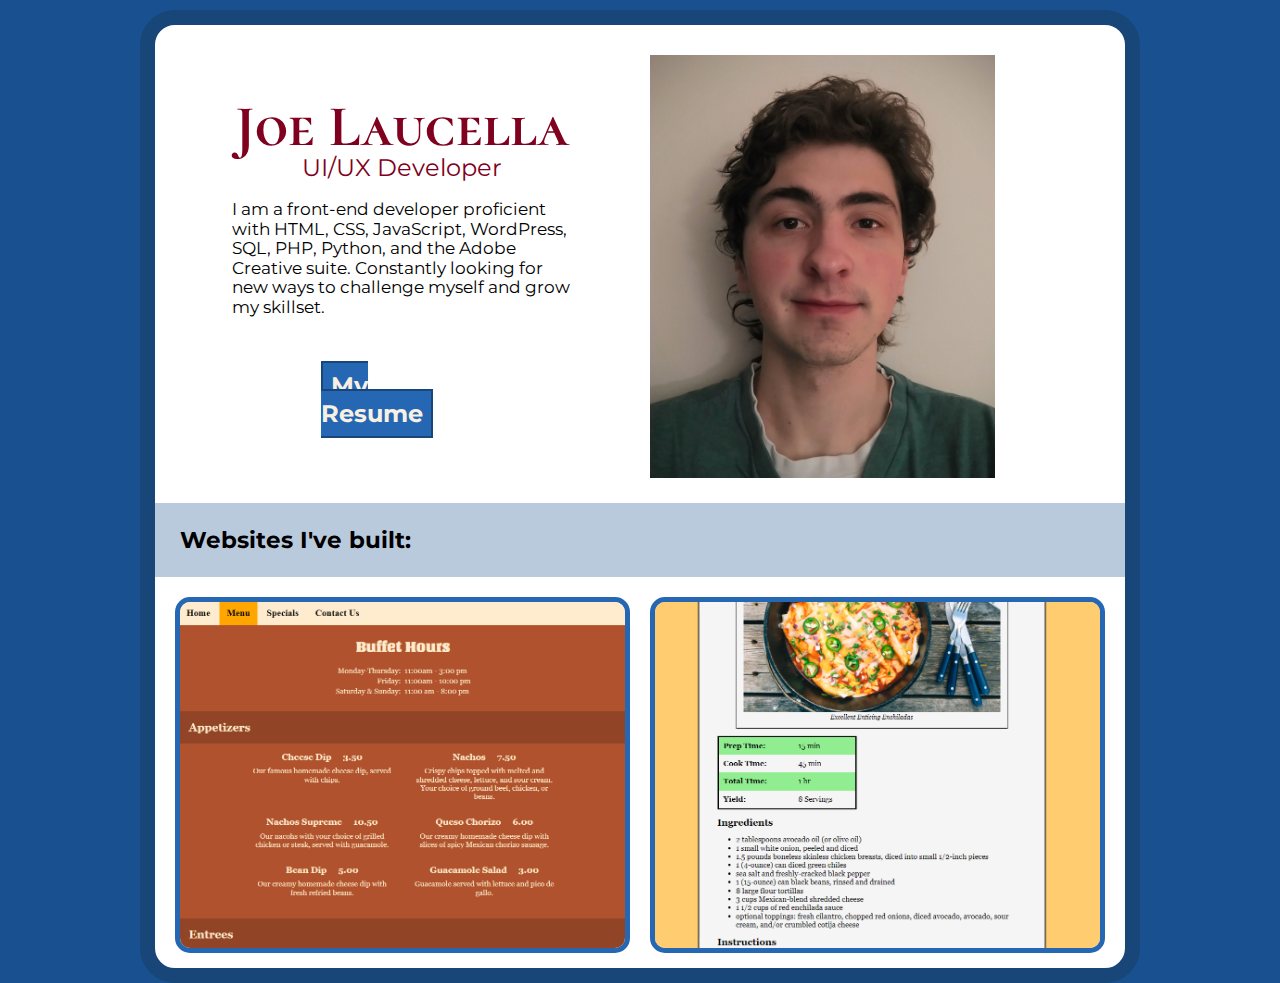
<file: index.html>
<!DOCTYPE html>
<html lang="en">

<head>
    <meta charset="UTF-8">
    <meta name="viewport" content="width=device-width, initial-scale=1.0">
    <meta http-equiv="X-UA-Compatible" content="ie=edge">
    <title>Joe Laucella</title>
    <!-- reset browser defaults -->
    <link rel="stylesheet" type="text/css" href="css/normalize.css">
    <!-- custom styles -->
    <link rel="stylesheet" type="text/css" href="css/styles.css">
    <link rel="preconnect" href="https://fonts.googleapis.com">
	<link rel="preconnect" href="https://fonts.gstatic.com" crossorigin>
	<link href="https://fonts.googleapis.com/css2?family=Cormorant+SC:wght@600&family=Montserrat:wght@100;400&display=swap" rel="stylesheet">
	<!-- title image -->
	<link rel="icon" type="image/gif/png" href="images/JCL.png">
</head>

<body>
	<div class="main">
		<div class="mcontainer">
			<div class="mitem">
				<h1>Joe Laucella</h1>
				<div class="scroller">
					<div class="scrolltext">
					UI/UX Developer <br />
					Graphic Designer <br />
					Front-End Programmer <br />
					Web Designer <br />
					</div>
				</div>
				<div class="speech">
					<p>I am a front-end developer proficient with HTML, CSS, JavaScript, WordPress, SQL, PHP, Python, and the Adobe Creative suite. Constantly looking for new ways to challenge myself and grow my skillset.</p>
				</div>

				<div class="resumeholder"><a class="resume" href="resume.pdf" target="_blank" rel="noopener noreferrer"> My Resume </a></div>
			
			</div>
			<div class="mitem">
				<img class="me" src="images/me2.jpg" alt="Picture of me">
			</div>
		
	
			<div class="subtitle"><h3>Websites I've built:</h3></div>
		
			<div class="witem">
				<a  href="restaurant/menu.html" target="_blank"><img class="web" src="images/restPreview.png" alt="Restaurant Page"> </a>
			</div>

			<div class="witem">
				<a href="recipe/best-chicken-enchiladas.html" target="_blank"> <img class="web" src="images/recipePreview.png" alt="Recipe Page"> </a>
			
			</div>
		</div>
	</div>
</body>
</html>
</file>
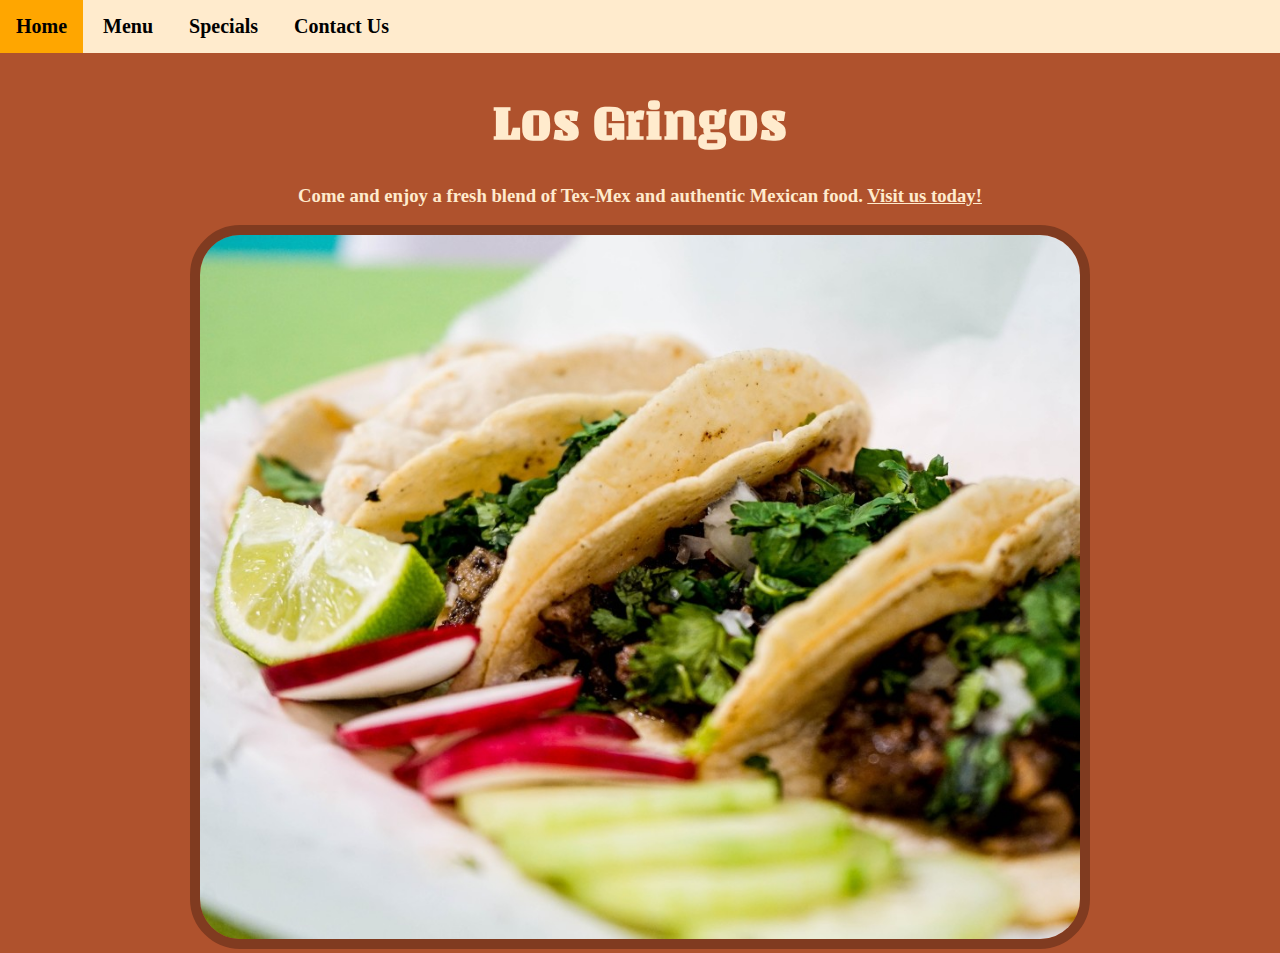
<file: finalproject/home.html>
<!DOCTYPE html>
<html lang="en">
<head>
    <meta charset="UTF-8">
    <meta name="viewport" content="width=device-width, initial-scale=1.0">
    <meta http-equiv="X-UA-Compatible" content="ie=edge">
    <title>Los Gringos</title>
    <!-- resets browser defaults -->
    <link rel="stylesheet" type="text/css" href="css/normalize.css">
    <!-- custom styles -->
    <link rel="stylesheet" type="text/css" href="css/styles.css">
    <!--fonts import -->
    <link rel="preconnect" href="https://fonts.gstatic.com">
    <link href="https://fonts.googleapis.com/css2?family=Unlock&display=swap" rel="stylesheet">
    
    

</head>
<body>
    <nav>
        <a href="home.html">Home</a>
        <a href="menu.html">Menu</a>
        <a href="specials.html">Specials</a>
        <a href="contact.html">Contact Us</a>
    </nav>
    
    <h1 class="main">Los Gringos</h1>

    <h3 class="subhead"> Come and enjoy a fresh blend of Tex-Mex and authentic Mexican food. <a href="contact.html">Visit us today!</a></h3>
        <!-- code for slideshow adapted from https://www.freecodecamp.org/news/how-to-create-a-slideshow/ -->
        <div id="slideshow" data-component="slideshow">
            <div class="slideparent" role="list">
                <div class="slide">
                    <img src="images/1.jpg" alt="Mexican Food">
                </div>
                <div class="slide">
                    <img src="images/2.jpg" alt="Mexican Food">
                </div>
                <div class="slide">
                    <img src="images/3.jpg" alt="Mexican Food">
                </div>
            </div>
        </div>
    
    <script>
        // script for slideshow adapted from freecodecamp.org: https://www.freecodecamp.org/news/how-to-create-a-slideshow/
         var slideshows = document.querySelectorAll('[data-component="slideshow"]');

            // Apply to all slideshows that you define with the markup wrote
            slideshows.forEach(initSlideShow);

            function initSlideShow(slideshow) {

                var slides = document.querySelectorAll(`#${slideshow.id} [role="list"] .slide`); // Get an array of slides

                var index = 0, time = 5000;
                slides[index].classList.add('active');

                setInterval(() => {
                    slides[index].classList.remove('active');

                    //Go over each slide incrementing the index
                    index++;

                    // If you go over all slides, restart the index to show the first slide and start again
                    if (index === slides.length) index = 0;

                    slides[index].classList.add('active');

                }, time);
            }


    </script>

        
    </body>
</html>
</file>
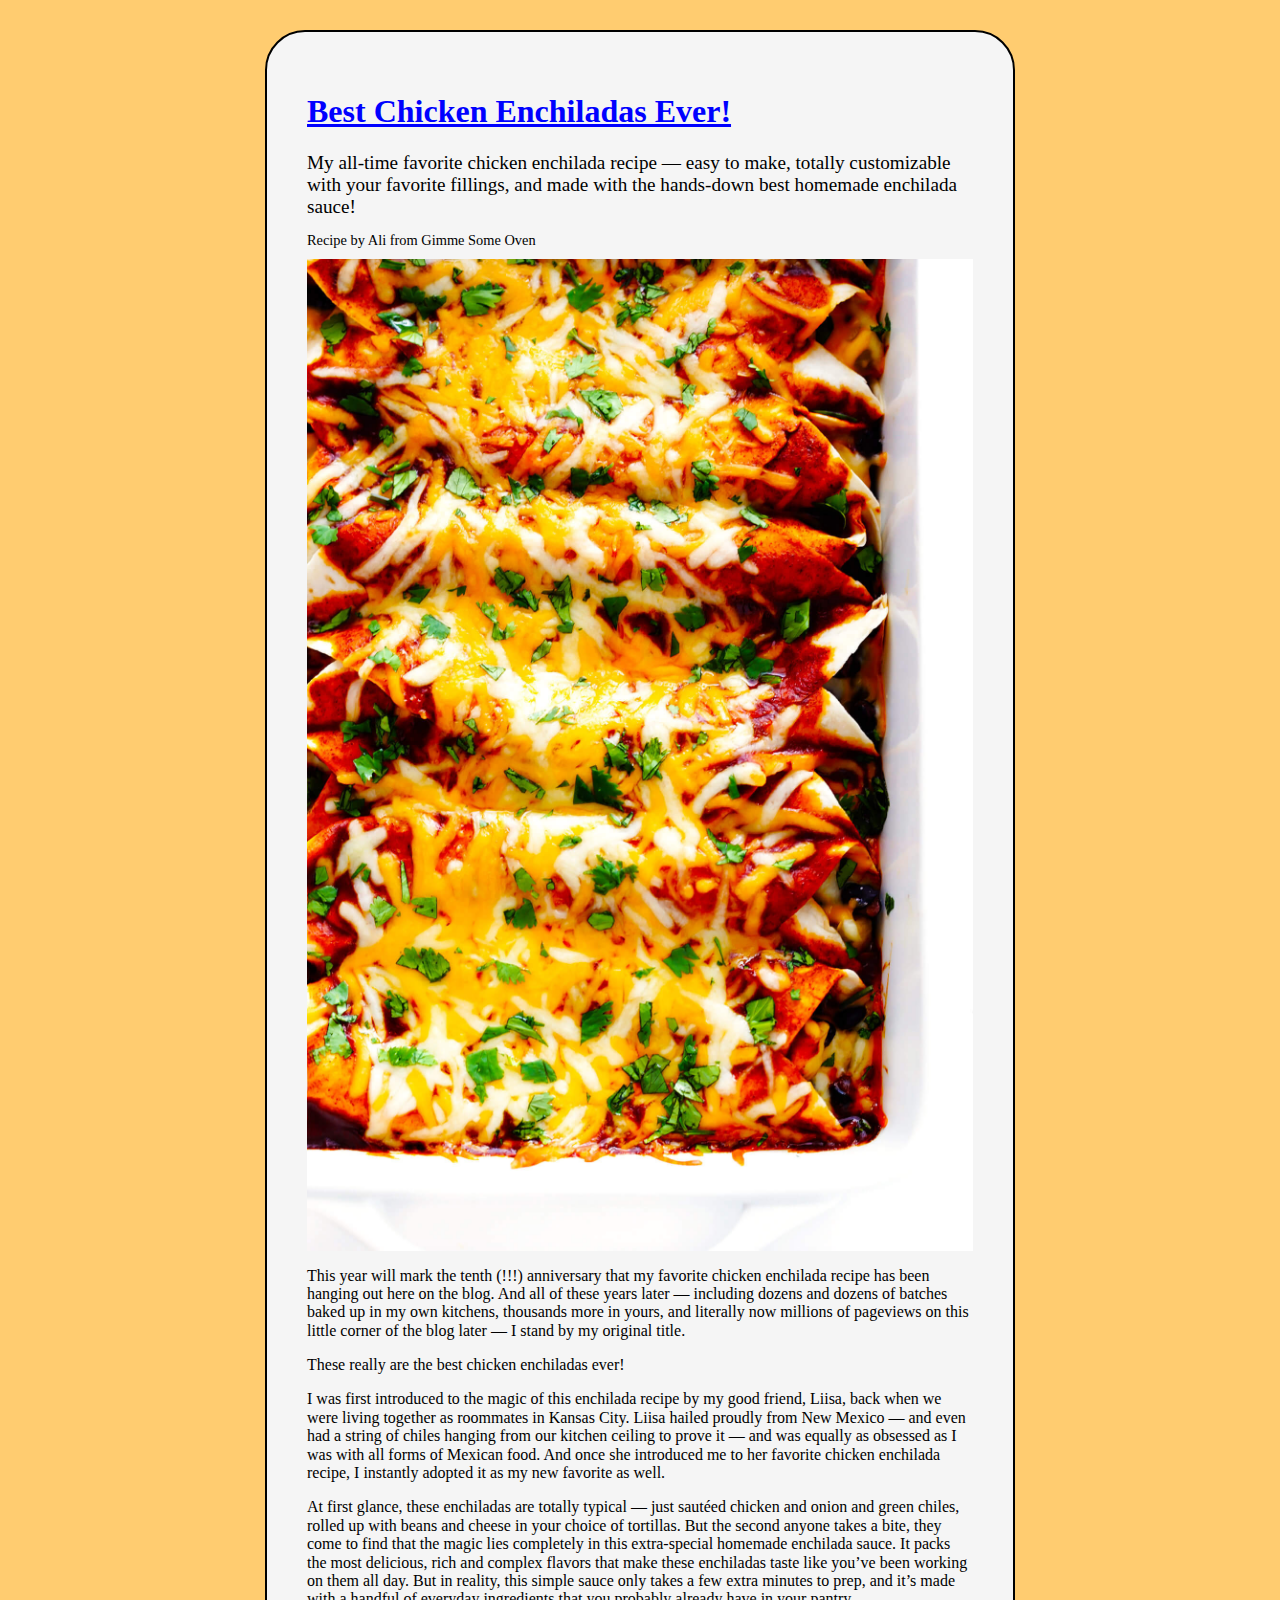
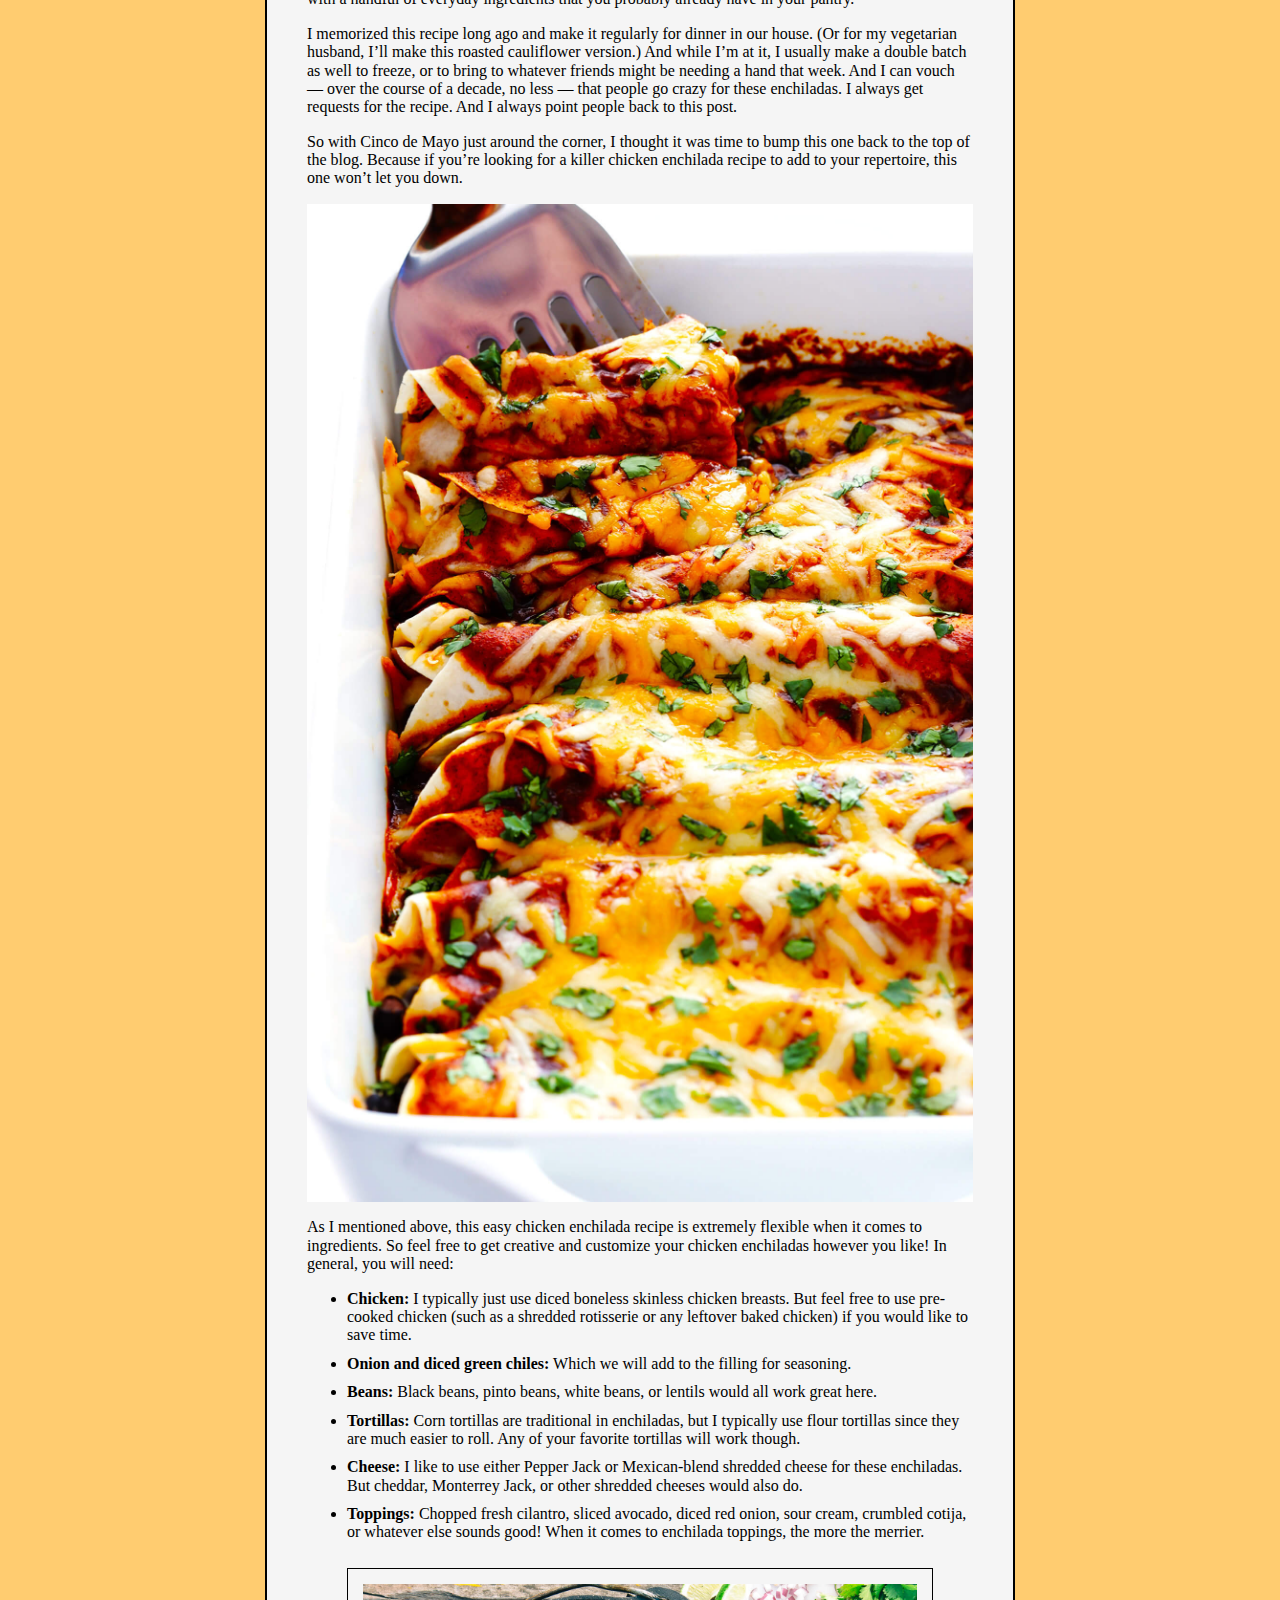
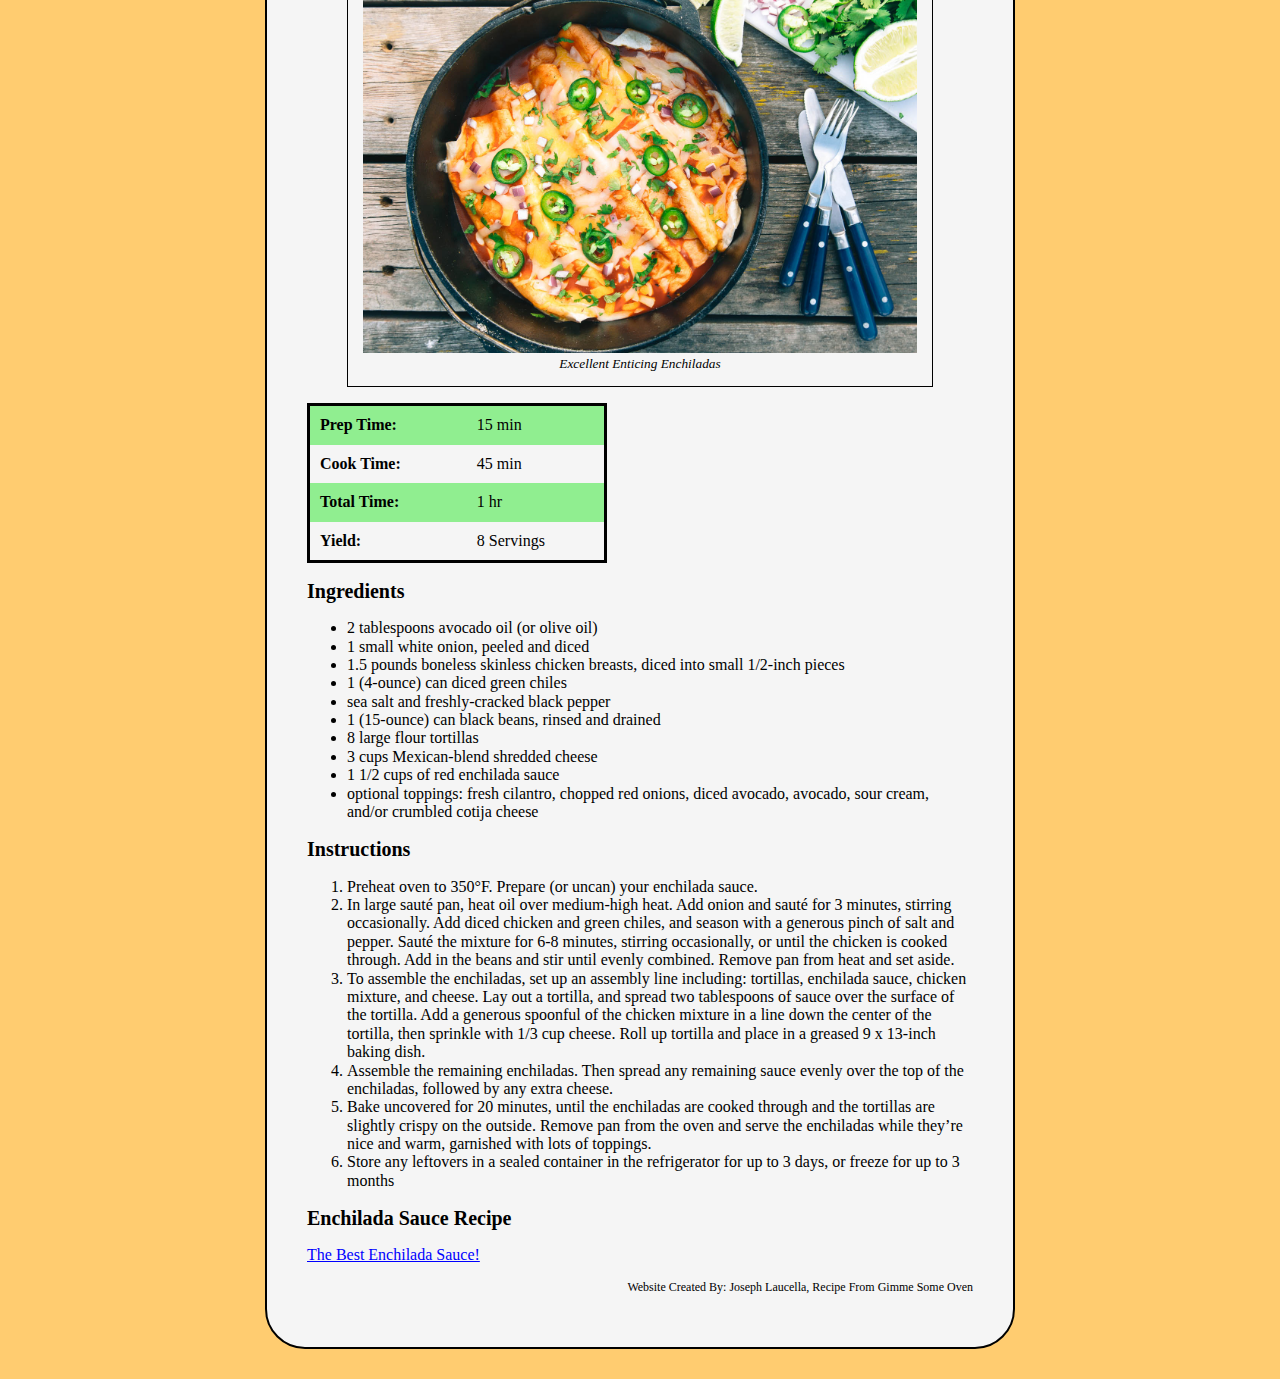
<file: recipe/best-chicken-enchiladas.html>
<!DOCTYPE html>
<html lang="en">
<head>
    <meta charset="UTF-8">
    <meta http-equiv="X-UA-Compatible" content="IE=edge">
    <meta name="viewport" content="width=device-width, initial-scale=1.0">
    <title>Best Chicken Enchiladas!</title>
    <!--styling it up-->
    <link rel="stylesheet" type="text/css" href="css/normalize.css">
    <link rel="stylesheet" type="text/css" href="css/styles.css">
    
    <!-- adding a title logo-->
    <link rel="shortcut icon" href="images/logo.png" />
</head>
<body>
    <div class="container">
        <a href="https://www.gimmesomeoven.com/best-chicken-enchiladas-ever/"><h1>Best Chicken Enchiladas Ever!</h1></a>
        <p class="subtitle">My all-time favorite chicken enchilada recipe — easy to make, totally customizable with your favorite fillings, and made with the hands-down best homemade enchilada sauce!</p>

        <p class="byline">Recipe by Ali from Gimme Some Oven</p>

        <img src="images/1.jpg" alt="Yummy Enchiladas">
        
        <p>This year will mark the tenth (!!!) anniversary that my favorite chicken enchilada recipe has been hanging out here on
        the blog. And all of these years later — including dozens and dozens of batches baked up in my own kitchens, thousands
        more in yours, and literally now millions of pageviews on this little corner of the blog later — I stand by my original
        title.</p>

        <p>These really are the best chicken enchiladas ever!</p>

        <p>I was first introduced to the magic of this enchilada recipe by my good friend, Liisa, back when we were living together
        as roommates in Kansas City. Liisa hailed proudly from New Mexico — and even had a string of chiles hanging from our
        kitchen ceiling to prove it — and was equally as obsessed as I was with all forms of Mexican food. And once she
        introduced me to her favorite chicken enchilada recipe, I instantly adopted it as my new favorite as well.</p>

        <p>At first glance, these enchiladas are totally typical — just sautéed chicken and onion and green chiles, rolled up with
        beans and cheese in your choice of tortillas. But the second anyone takes a bite, they come to find that the magic lies
        completely in this extra-special homemade enchilada sauce. It packs the most delicious, rich and complex flavors that
        make these enchiladas taste like you’ve been working on them all day. But in reality, this simple sauce only takes a few
        extra minutes to prep, and it’s made with a handful of everyday ingredients that you probably already have in your
        pantry.</p>

        <p>I memorized this recipe long ago and make it regularly for dinner in our house. (Or for my vegetarian husband, I’ll make
        this roasted cauliflower version.) And while I’m at it, I usually make a double batch as well to freeze, or to bring to
        whatever friends might be needing a hand that week. And I can vouch — over the course of a decade, no less — that people
        go crazy for these enchiladas. I always get requests for the recipe. And I always point people back to this post.</p>

        <p>So with Cinco de Mayo just around the corner, I thought it was time to bump this one back to the top of the blog.
        Because if you’re looking for a killer chicken enchilada recipe to add to your repertoire, this one won’t let you down.</p>

        <img src="images/2.jpg" alt="More Enchiladas">

        <p>As I mentioned above, this easy chicken enchilada recipe is extremely flexible when it comes to ingredients. So feel
        free to get creative and customize your chicken enchiladas however you like! In general, you will need:</p>

        <ul class="ingtext">
            <li><strong>Chicken:</strong> I typically just use diced boneless skinless chicken breasts. But feel free to use pre-cooked chicken (such as a shredded rotisserie or any leftover baked chicken) if you would like to save time.</li>

            <li><strong>Onion and diced green chiles:</strong> Which we will add to the filling for seasoning.</li>

            <li><strong>Beans:</strong> Black beans, pinto beans, white beans, or lentils would all work great here.</li>

            <li><strong>Tortillas:</strong> Corn tortillas are traditional in enchiladas, but I typically use flour tortillas since they are much easier
            to roll. Any of your favorite tortillas will work though.</li>

            <li><strong>Cheese:</strong> I like to use either Pepper Jack or Mexican-blend shredded cheese for these enchiladas. But cheddar, Monterrey
            Jack, or other shredded cheeses would also do.</li>

            <li><strong>Toppings:</strong> Chopped fresh cilantro, sliced avocado, diced red onion, sour cream, crumbled cotija, or whatever else sounds
            good! When it comes to enchilada toppings, the more the merrier.</li>
        </ul>

        <figure>
            <img src="images/3.jpg" alt="Even More Enchiladas">
            <figcaption>Excellent Enticing Enchiladas</figcaption>
        </figure>

        <table>
        <tr>
            <th>Prep Time:</th>
            <td>15 min</td>
        </tr>
        <tr>
            <th>Cook Time: </th>
            <td>45 min</td>
        </tr>
        <tr>
        <th>Total Time: </th>
            <td>1 hr</td>
        </tr>
        <tr>
            <th> Yield: </th>
            <td>8 Servings</td>
        </tr>

        </table>
        

        
        <h2>Ingredients</h2>
        
        <ul>
            <li>2 tablespoons avocado oil (or olive oil)</li>
            <li>1 small white onion, peeled and diced</li>
            <li>1.5 pounds boneless skinless chicken breasts, diced into small 1/2-inch pieces</li>
            <li>1 (4-ounce) can diced green chiles</li>
            <li>sea salt and freshly-cracked black pepper</li>
            <li>1 (15-ounce) can black beans, rinsed and drained</li>
            <li>8 large flour tortillas</li>
            <li>3 cups Mexican-blend shredded cheese</li>
            <li>1 1/2 cups of red enchilada sauce</li>
            <li>optional toppings: fresh cilantro, chopped red onions, diced avocado, avocado, sour cream, and/or crumbled cotija cheese</li>
        </ul>
        
        <h2>Instructions</h2>
        
        <ol>

            <li>Preheat oven to 350°F. Prepare (or uncan) your enchilada sauce.</li>
            
            <li>In large sauté pan, heat oil over medium-high heat. Add onion and sauté for 3 minutes, stirring occasionally. Add diced chicken and green chiles, and season with a generous pinch of salt and pepper. Sauté the mixture for 6-8 minutes,
            stirring occasionally, or until the chicken is cooked through. Add in the beans and stir until evenly combined. Remove pan from heat and set aside.</li>
            
            <li>To assemble the enchiladas, set up an assembly line including: tortillas, enchilada sauce, chicken mixture, and cheese. Lay out a tortilla, and spread two tablespoons of sauce over the surface of the tortilla. Add a generous spoonful of the chicken mixture in a line down the center of the tortilla, then sprinkle with 1/3 cup cheese. Roll up tortilla and place in a greased 9 x 13-inch baking dish.</li>
            
            <li>Assemble the remaining enchiladas. Then spread any remaining sauce evenly over the top of the enchiladas, followed by any extra cheese.</li>
            
            <li>Bake uncovered for 20 minutes, until the enchiladas are cooked through and the tortillas are slightly crispy on the
            outside. Remove pan from the oven and serve the enchiladas while they’re nice and warm, garnished with lots of toppings.</li>
            
            <li>Store any leftovers in a sealed container in the refrigerator for up to 3 days, or freeze for up to 3 months </li>
        </ol>
        
        <h2>Enchilada Sauce Recipe</h2>
        
        <a href="https://www.gimmesomeoven.com/red-enchilada-sauce"><p>The Best Enchilada Sauce!</p></a>
        
        <p class="copyright">Website Created By: Joseph Laucella, Recipe From Gimme Some Oven</p>
    </div>
</body>
</html>
</file>
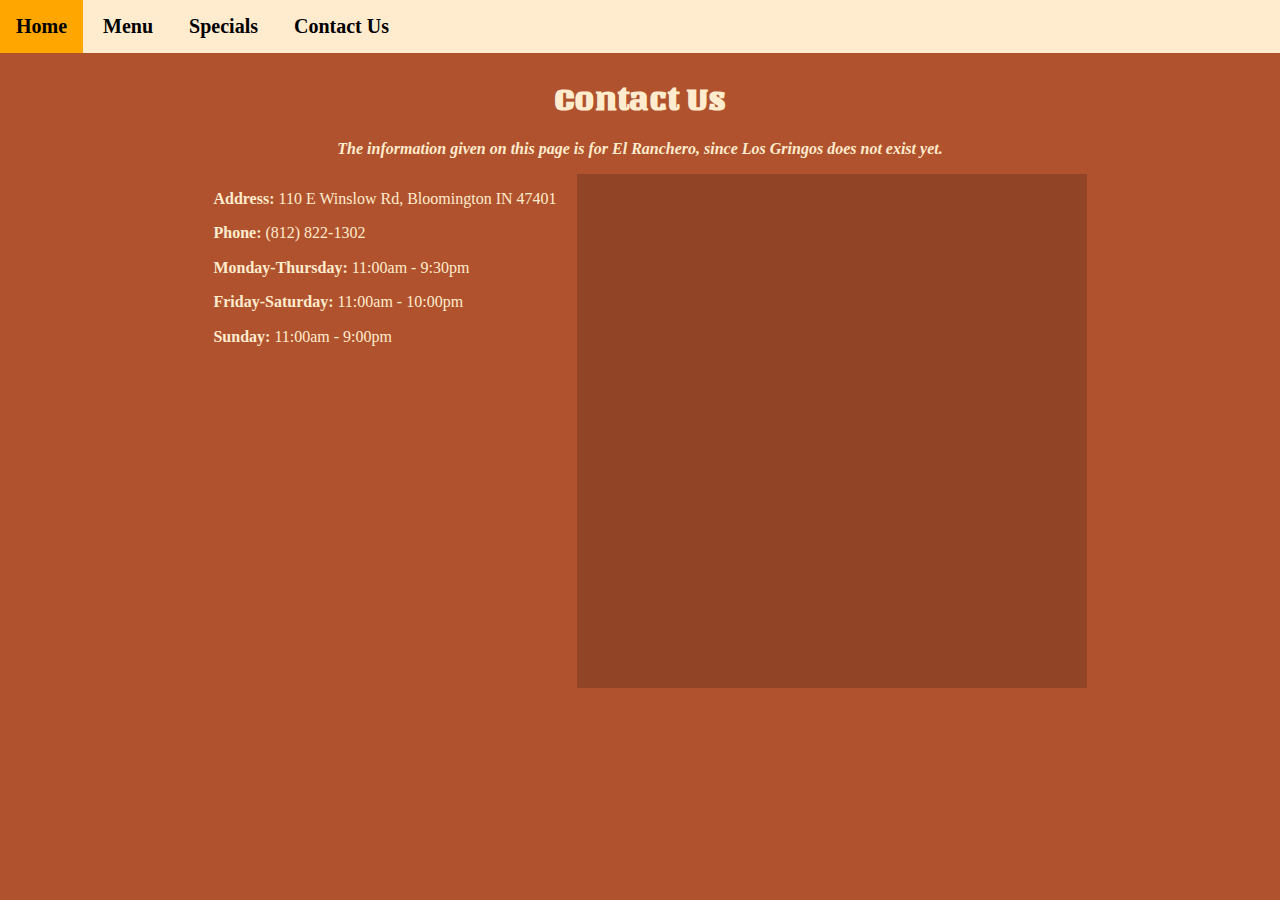
<file: restaurant/contact.html>
<!DOCTYPE html>
<html lang="en">

<head>
    <meta charset="UTF-8">
    <meta name="viewport" content="width=device-width, initial-scale=1.0">
    <meta http-equiv="X-UA-Compatible" content="ie=edge">
    <title>Los Gringos</title>
    <!-- resets browser defaults -->
    <link rel="stylesheet" type="text/css" href="css/normalize.css">
    <!-- custom styles -->
    <link rel="stylesheet" type="text/css" href="css/styles.css">
    <!--fonts import -->
    <link rel="preconnect" href="https://fonts.gstatic.com">
    <link href="https://fonts.googleapis.com/css2?family=Unlock&display=swap" rel="stylesheet">

</head>

<body>
    <nav>
        <a href="home.html">Home</a>
        <a href="menu.html">Menu</a>
        <a href="specials.html">Specials</a>
        <a href="contact.html">Contact Us</a>
    </nav>

    <h1>Contact Us</h1>

    <p class="cinfo"><em><strong>The information given on this page is for El Ranchero, since Los Gringos does not exist yet.</strong></em></p>

    <div class="ccontainer">
        <div class="contactinfo">
            <p><strong>Address:</strong> 110 E Winslow Rd, Bloomington IN 47401</p>
            <p><strong>Phone:</strong> (812) 822-1302</p>
            <p><strong>Monday-Thursday: </strong> 11:00am - 9:30pm</p>
            <p><strong>Friday-Saturday: </strong> 11:00am - 10:00pm</p>
            <p><strong>Sunday: </strong> 11:00am - 9:00pm</p>
        </div>

        <div class="mapcontainer">
            <iframe
                src="https://www.google.com/maps/embed?pb=!1m18!1m12!1m3!1d3094.7146547001335!2d-86.53162328437126!3d39.135724240465144!2m3!1f0!2f0!3f0!3m2!1i1024!2i768!4f13.1!3m3!1m2!1s0x886c665a9a207ea7%3A0x301f0b391bb6ebca!2s110%20E%20Winslow%20Rd%2C%20Bloomington%2C%20IN%2047401!5e0!3m2!1sen!2sus!4v1619628571148!5m2!1sen!2sus"
                width="500" height="500" style="border:0;" allowfullscreen="" loading="lazy"></iframe>
        </div>
    </div>

</body>

</html>
</file>
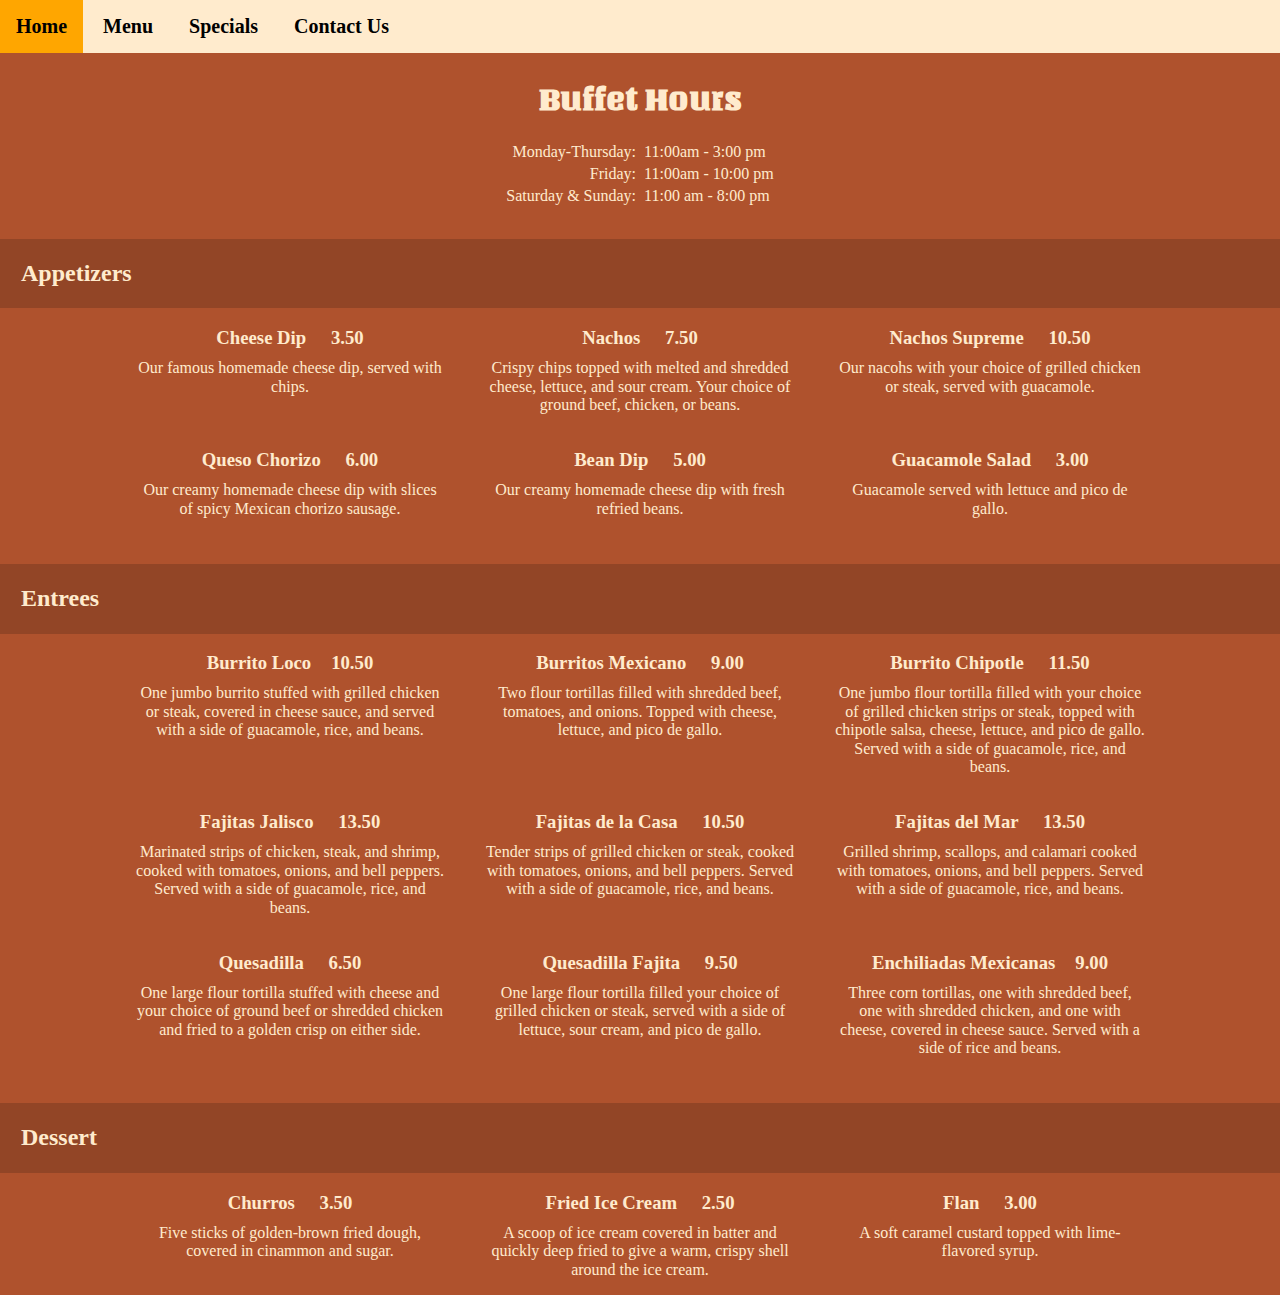
<file: restaurant/menu.html>
<!DOCTYPE html>
<html lang="en">

<head>
    <meta charset="UTF-8">
    <meta name="viewport" content="width=device-width, initial-scale=1.0">
    <meta http-equiv="X-UA-Compatible" content="ie=edge">
    <title>Los Gringos</title>
    <!-- resets browser defaults -->
    <link rel="stylesheet" type="text/css" href="css/normalize.css">
    <!-- custom styles -->
    <link rel="stylesheet" type="text/css" href="css/styles.css">
    <!--fonts import -->
    <link rel="preconnect" href="https://fonts.gstatic.com">
    <link href="https://fonts.googleapis.com/css2?family=Unlock&display=swap" rel="stylesheet">

</head>

<body>
    <nav>
        <a href="home.html">Home</a>
        <a href="menu.html">Menu</a>
        <a href="specials.html">Specials</a>
        <a href="contact.html">Contact Us</a>
    </nav>

    <h1>Buffet Hours</h1>

    <table class="buffet">
        <tr>
            <th>Monday-Thursday:</th>
            <td>11:00am - 3:00 pm</td>
        </tr>
        <tr>
            <th>Friday:</th>
            <td>11:00am - 10:00 pm</td>
        </tr>
        <tr>
            <th>Saturday & Sunday: </th>
            <td>11:00 am - 8:00 pm</td>
        </tr>
        </table>
    <div class="subtitle">
        <h2>Appetizers</h2>
    </div>

    <div class="mcontainer">
        <div class="menuitem">
            <h3>Cheese Dip <span class="price">3.50</span></h3>
            <p>Our famous homemade cheese dip, served with chips.</p>
        </div>

        <div class="menuitem">
            <h3>Nachos <span class="price">7.50</span></h3>
            <p>Crispy chips topped with melted and shredded cheese, lettuce, and sour cream. Your choice of ground beef, chicken, or beans.</p>
        </div>

        <div class="menuitem">
            <h3>Nachos Supreme <span class="price">10.50</span></h3>
            <p>Our nacohs with your choice of grilled chicken or steak, served with guacamole. </p>
        </div>

        <div class="menuitem">
            <h3>Queso Chorizo <span class="price">6.00</span></h3>
            <p>Our creamy homemade cheese dip with slices of spicy Mexican chorizo sausage.</p>
        </div>

        <div class="menuitem">
            <h3>Bean Dip <span class="price">5.00</span></h3>
            <p>Our creamy homemade cheese dip with fresh refried beans.</p>
        </div>

        <div class="menuitem">
            <h3>Guacamole Salad <span class="price">3.00</span></h3>
            <p>Guacamole served with lettuce and pico de gallo.</p>
        </div>
    </div>

    <div class="subtitle">
        <h2>Entrees</h2>
    </div>
    
    <div class="mcontainer">
        <div class="menuitem">
            <h3>Burrito Loco<span class="price">10.50</span></h3>
            <p>One jumbo burrito stuffed with grilled chicken or steak, covered in cheese sauce, and served with a side of guacamole, rice, and beans.</p>
        </div>
    
        <div class="menuitem">
            <h3>Burritos Mexicano <span class="price">9.00</span></h3>
            <p>Two flour tortillas filled with shredded beef, tomatoes, and onions. Topped with cheese, lettuce, and pico de gallo.</p>
        </div>
    
        <div class="menuitem">
            <h3>Burrito Chipotle <span class="price">11.50</span></h3>
            <p>One jumbo flour tortilla filled with your choice of grilled chicken strips or steak, topped with chipotle salsa, cheese, lettuce, and pico de gallo. Served with a side of guacamole, rice, and beans. </p>
        </div>
    
        <div class="menuitem">
            <h3>Fajitas Jalisco <span class="price">13.50</span></h3>
            <p>Marinated strips of chicken, steak, and shrimp, cooked with tomatoes, onions, and bell peppers. Served with a side of guacamole, rice, and beans.</p>
        </div>
        <div class="menuitem">
            <h3>Fajitas de la Casa <span class="price">10.50</span></h3>
            <p>Tender strips of grilled chicken or steak, cooked with tomatoes, onions, and bell peppers. Served with a side of guacamole, rice, and beans.</p>
        </div>
        
        <div class="menuitem">
            <h3>Fajitas del Mar <span class="price">13.50</span></h3>
            <p>Grilled shrimp, scallops, and calamari cooked with tomatoes, onions, and bell peppers. Served with a side of guacamole, rice, and beans.</p>
        </div>
        <div class="menuitem">
            <h3>Quesadilla <span class="price">6.50</span></h3>
            <p>One large flour tortilla stuffed with cheese and your choice of ground beef or shredded chicken and fried to a golden crisp on either side.</p>
        </div>
        
        <div class="menuitem">
            <h3>Quesadilla Fajita <span class="price">9.50</span></h3>
            <p>One large flour tortilla filled your choice of grilled chicken or steak, served with a side of lettuce, sour cream, and pico de gallo.</p>
        </div>

        <div class="menuitem">
            <h3>Enchiliadas Mexicanas<span class="price">9.00</span></h3>
            <p>Three corn tortillas, one with shredded beef, one with shredded chicken, and one with cheese, covered in cheese sauce. Served with a side of rice and beans.</p>
        </div>
    </div>

    <div class="subtitle">
        <h2> Dessert </h2>
    </div>
    <div class="mcontainer">
    
        <div class="menuitem">
            <h3>Churros <span class="price">3.50</span></h3>
            <p>Five sticks of golden-brown fried dough, covered in cinammon and sugar.</p>
        </div>
        <div class="menuitem">
            <h3>Fried Ice Cream <span class="price">2.50</span></h3>
            <p>A scoop of ice cream covered in batter and quickly deep fried to give a warm, crispy shell around the ice cream.</p>
        </div>
        <div class="menuitem">
            <h3>Flan <span class="price">3.00</span></h3>
            <p>A soft caramel custard topped with lime-flavored syrup.</p>
        </div>
    </div>
</body>

</html>
</file>
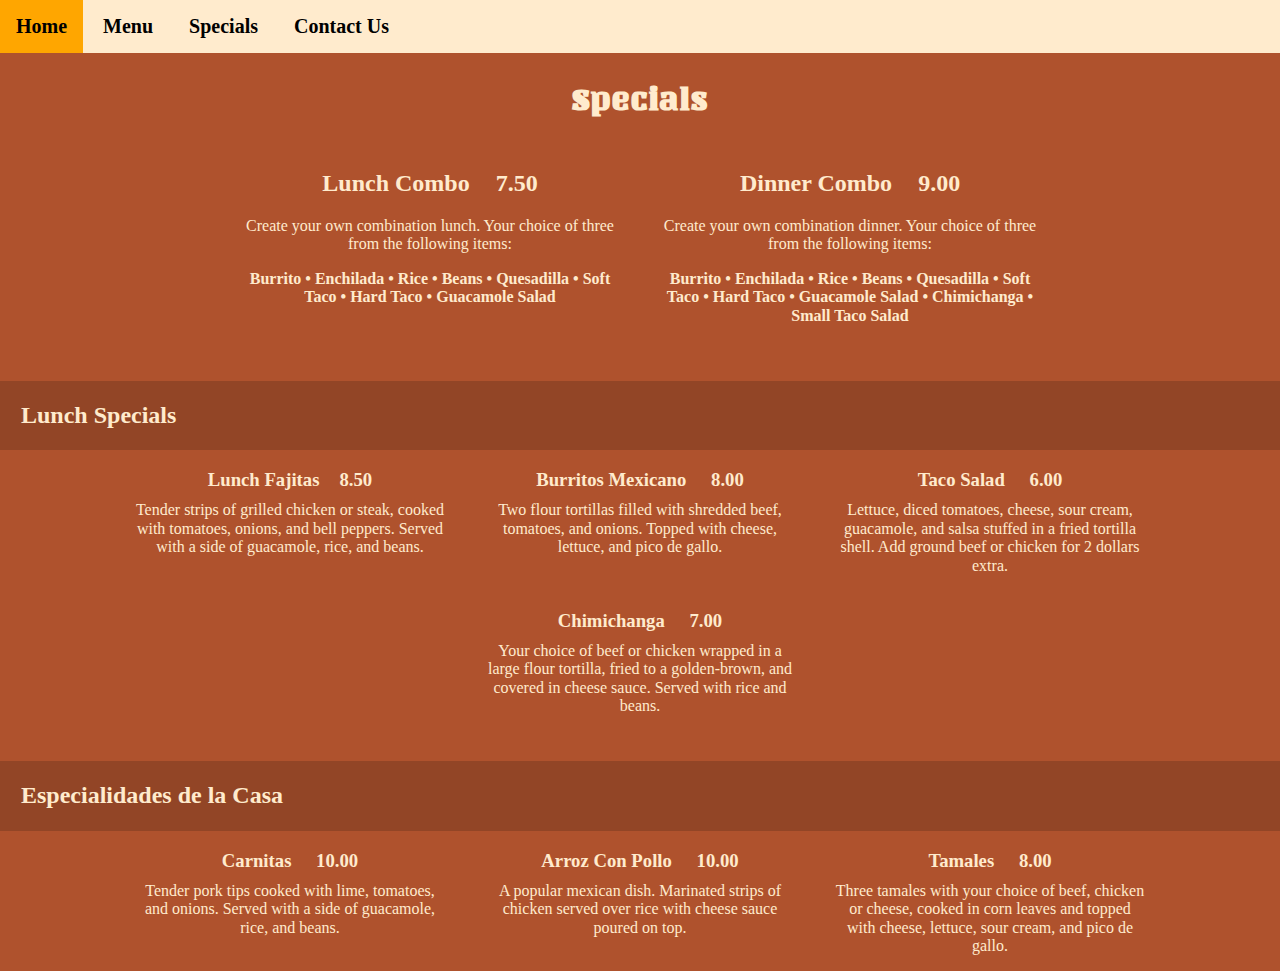
<file: restaurant/specials.html>
<!DOCTYPE html>
<html lang="en">

<head>
    <meta charset="UTF-8">
    <meta name="viewport" content="width=device-width, initial-scale=1.0">
    <meta http-equiv="X-UA-Compatible" content="ie=edge">
    <title>Los Gringos</title>
    <!-- resets browser defaults -->
    <link rel="stylesheet" type="text/css" href="css/normalize.css">
    <!-- custom styles -->
    <link rel="stylesheet" type="text/css" href="css/styles.css">
    <!--fonts import -->
    <link rel="preconnect" href="https://fonts.gstatic.com">
    <link href="https://fonts.googleapis.com/css2?family=Unlock&display=swap" rel="stylesheet">

</head>

<body>
    <nav>
        <a href="home.html">Home</a>
        <a href="menu.html">Menu</a>
        <a href="specials.html">Specials</a>
        <a href="contact.html">Contact Us</a>
    </nav>

    <h1>Specials</h1>
    <div class="specials">
        <div class="combo">
            <h2>Lunch Combo <span class="price">7.50</span></h2>

            <p>Create your own combination lunch. Your choice of three from the following items:</p>

            <p class="clist"> Burrito • Enchilada • Rice • Beans • Quesadilla • Soft Taco • Hard Taco • Guacamole Salad    </p>

        </div>

        <div class="combo">
            <h2>Dinner Combo <span class="price">9.00</span></h2>
        
            <p>Create your own combination dinner. Your choice of three from the following items:</p>
        
            <p class="clist"> Burrito • Enchilada • Rice • Beans • Quesadilla • Soft Taco • Hard Taco • Guacamole Salad • Chimichanga • Small Taco Salad</p>
        
        </div>
    </div>
        <div class="subtitle">
            <h2> Lunch Specials </h2>
        </div>
        <div class="mcontainer">

            <div class="menuitem">
                <h3>Lunch Fajitas<span class="price">8.50</span></h3>
                <p>Tender strips of grilled chicken or steak, cooked with tomatoes, onions, and bell peppers. Served with a side of
                guacamole, rice, and beans.</p>
            </div>
            <div class="menuitem">
                <h3>Burritos Mexicano <span class="price">8.00</span></h3>
                <p>Two flour tortillas filled with shredded beef, tomatoes, and onions. Topped with cheese, lettuce, and pico de gallo.</p>
            </div>
            <div class="menuitem">
                <h3>Taco Salad <span class="price">6.00</span></h3>
                <p>Lettuce, diced tomatoes, cheese, sour cream, guacamole, and salsa stuffed in a fried tortilla shell. Add ground beef or chicken for 2 dollars extra.</p>
            </div>

            <div class="menuitem">
                <h3>Chimichanga <span class="price">7.00</span></h3>
                <p>Your choice of beef or chicken wrapped in a large flour tortilla, fried to a golden-brown, and covered in cheese sauce. Served with rice and beans.</p>
            </div>
        </div>

        <div class="subtitle">
            <h2> Especialidades de la Casa </h2>
        </div>
        <div class="mcontainer">
        
            <div class="menuitem">
                <h3>Carnitas <span class="price">10.00</span></h3>
                <p>Tender pork tips cooked with lime, tomatoes, and onions. Served with a side of guacamole, rice, and beans.</p>
            </div>
            <div class="menuitem">
                <h3>Arroz Con Pollo <span class="price">10.00</span></h3>
                <p>A popular mexican dish. Marinated strips of chicken served over rice with cheese sauce poured on top.</p>
            </div>
            <div class="menuitem">
                <h3>Tamales <span class="price">8.00</span></h3>
                <p>Three tamales with your choice of beef, chicken or cheese, cooked in corn leaves and topped with cheese, lettuce, sour cream, and pico de gallo.</p>
            </div>
        </div>
</body>

</html>
</file>
<file: css/styles.css>
/* natural box model */
html {
  box-sizing: border-box;
}
*, *:before, *:after {
  box-sizing: inherit;
}

/* UTILITIES */

/* hides an element on screen, but not from screen readers */
.sr-only {
  position: absolute;
  width: 1px;
  height: 1px;
  padding: 0;
  margin: -1px;
  overflow: hidden;
  clip: rect(0, 0, 0, 0);
  border: 0;
}

/* no break */
.nobr {
  white-space: nowrap;
}

/* START STYLES HERE */

body {
  background: #195190FF;
  font-family: 'Montserrat', sans-serif;
  /*color:#A2A2A1FF; */
  color:black;
  font-size:20px;
}

h1 {
	font-family: 'Cormorant SC', serif;
    text-align:center;
	font-size:58px;
	color: #800020;
	padding-top: 20px;
}

.main {
	display:flex;
	justify-content: center;
	flex-wrap:wrap;
	max-width:1000px;
	margin: 0 auto;
	margin-top:10px;
	border: 15px solid #184679;
	border-radius: 35px;
	background: white;
}

.mcontainer {
	display:flex;
	justify-content: center;
	flex-wrap:wrap;
	max-width:1200px;
	margin: 0 auto;
  }
 

  
  .mitem {
	width:49%;
	min-width:360px;
	padding:10px;
  }
  
  /*widen some items when viewport shrinks */

  .witem {
	width:49%;
	min-width:360px;
	padding:10px;
  }
  

.about {
	display:flex;
	justify-content: center;
	flex-wrap:wrap;
	max-width:450px;
	margin: 0 auto;
	float:left;
	text-align:center;
	margin-left:-70px;
}


.me {
	padding-top:20px;
	max-width:345px;
	margin: 0 auto;
}

.scroller {
	position:relative;
	overflow:hidden;
	margin:auto;
	margin-top:-45px;
	height: 1.2em;
	line-height: 1.2em;
	width: 13em;
	font-size:24px;
}

.scrolltext {
	position: absolute;
	top: 0;
	animation: slide 12s infinite;
	animation-delay:2s;
	text-align:center;
	color: #800020;
	font-size:24px;
	width:100%;
}

.speech {
  margin: 0 auto;
  font-family: 'Montserrat', sans-serif;
  /*color:#A2A2A1FF; */
  color:black;
  font-size:17px;
  max-width:340px;
  
}

/* website previews */

.web {
	border: 5px solid #2567b2;
	border-radius: 15px;

	width:100%;
}

.web:hover {
	border: 6px solid #184679;
}


.previews {
	max-width:100%;
}


@keyframes slide {
	0% {
		top: 0;
	}
	8% {
		top:-1.2em;
	}
	25% {
		top: -1.2em;
	}
	33% {
		top:-2.4em;
	}
	50% {
		top: -2.4em;
	}
	58% {
		top:-3.6em;
	}
	75% {
		top: -3.6em;
	}
	83% {
		top:0;
	}
	100% {
		top:0;
	}
}

.resumeholder {
	margin: auto;
	max-width:162px;
	margin-top:55px;
}

.resume {
	padding:8px;
	font-size:24px;
	color: #F8F0E3;
	background-color: #2567b2;
	border: 2px solid #184679;
	font-weight:bold;
	text-decoration: none;
}

.resume:hover {
	background-color:#184679;
	cursor:pointer;
}

.subtitle {
	background-color:rgba(25, 81, 144, 0.301);
	width:100%;
	margin-top:10px;
	margin-bottom:10px;
}

.subtitle > h3 {
	margin-left:25px;
}

/*settings for when viewport is too small for 2 columns */
@media (max-width: 763px) {
	.witem {
		width:90%;
	  }

}
</file>
<file: finalproject/css/styles.css>
/* natural box model */
html {
  box-sizing: border-box;
}
*, *:before, *:after {
  box-sizing: inherit;
}

/* UTILITIES */

/* hides an element on screen, but not from screen readers */
.sr-only {
  position: absolute;
  width: 1px;
  height: 1px;
  padding: 0;
  margin: -1px;
  overflow: hidden;
  clip: rect(0, 0, 0, 0);
  border: 0;
}

/* no break */
.nobr {
  white-space: nowrap;
}

/* START STYLES HERE */

body {
  background: #af522d;
  font-family: Georgia, 'Times New Roman', Times, serif;
  color:blanchedalmond;
}

h1 {
  font-family: 'Unlock', cursive;
  text-align:center;
  padding-top:60px;
}

nav {
  background: 	blanchedalmond;
  position:fixed;
  padding-right:15px;
  padding-top:15px;
  padding-bottom:15px;
  top:0;
  width:100%;
  margin-bottom:20px;
}

nav  a {
  padding: 16px;
  text-decoration: none;
  font-family: 'Roboto';
  font-weight:bold;
  font-size: 20px;
  color:black;
}

nav a:hover {
  background-color: #ffa600;
}

.buffet th {
  font-weight: normal;
  text-align:right;
  padding-right:5px;
}


.buffet {
  margin: 0 auto;
}

.mcontainer {
  display:flex;
  justify-content: center;
  flex-wrap:wrap;
  max-width:1200px;
  margin: 0 auto;
}

.menuitem {
  text-align:center;
  width:350px;
  padding-right:20px;
  padding-left:20px;
  
}

.menuitem p {
  margin-top:-8px;
}

.subtitle {
  background:#924526;
  padding:1px;
  margin-top:30px;
}

.subtitle h2 {
  margin-left:20px;
}

.price {
  margin-left:20px;
}

.clist {
  font-weight:bold;
}

.specials {
  display:flex;
  flex-wrap:wrap;
  justify-content: center;
}

.combo {
  width:400px;
  text-align:center;
  padding:10px;
  margin-right:10px;
  margin-left:10px;
}

.ccontainer {
  display:flex;
  justify-content: center;
  flex-wrap:wrap;
}

.contactinfo {
  padding-left:20px;
  padding-right:20px;
}

.mapcontainer {
  background:#924526;
  padding:5px;
}

.subhead {
  text-align:center;
}

#slideshow {
  width:90%;
  max-width:900px;
  margin:0 auto;
}

h3 a {
  color:blanchedalmond;
}

h3 a:hover{
  color:rgb(248, 209, 151);
}

.cinfo {
  text-align:center;
}

.main {
  font-size:50px;
}

/* slideshow setup */
[data-component="slideshow"] .slide {
    display:none;
  }

[data-component="slideshow"] .slide.active {
    display: block;
  }

.slide img {
  max-width:100%;
  border: 10px solid #803b20;
  border-radius:50px;
  margin-left:auto;
  margin-right:auto;
}

.slide {
  margin:0 auto;
}



/* MEDIA QUERIES FROM SMALLEST TO LARGEST = MOBILE FIRST */
/* Extra small devices (portrait phones, less than 576px)
No media query for `xs` since this is the default */




/* MEDIA QUERIES FROM LARGEST TO SMALLEST */
/* Extra small devices (portrait phones, less than 576px) */
/* @media (max-width: 575.98px) {

} */

/* Small devices (landscape phones, less than 768px) */
/* @media (max-width: 767.98px) {

} */

/* Medium devices (tablets, less than 992px) */
/* @media (max-width: 991.98px) {

} */

/* Large devices (desktops, less than 1200px) */
/* @media (max-width: 1199.98px) {

} */

/* Extra large devices (large desktops)
No media query since the extra-large breakpoint has no upper bound on its width */
</file>
<file: recipe/css/styles.css>
/* the box model */
html {
    box-sizing: border-box;
}
*, *:before, *:after {
    box-sizing: inherit;
}


/* utility stuff */
.sr-only {
    position: absolute;
    width: 1px;
    height: 1px;
    padding: 0;
    margin: -1px;
    overflow: hidden;
    clip: rect(0, 0, 0, 0);
    border: 0;
}

.nobr {
    white-space: nowrap;
}

/*background color of entire area around the container */

html {
    background-color:#ffcc70;
}

/* Setting up the container, adding a background color, setting up font */

.container {
    width: 750px;
    margin: 30px auto;
    border: 2px solid black;
    border-radius:40px;
    padding: 40px;
    background-color:#f5f5f5;
    font-family: 'Georgia', serif;
}

/*styling for small text under the title */

.subtitle {
    font-size:larger;
}

.byline {
    line-height:50%;
    font-size:90%;
}

h2 {
    font-size: 20px;
}

/*making images display correctly*/
img {
    width: 100%;
    display: block;
}

figure {
    border: 1px black solid;
    padding:15px;
}

figcaption {
    font-size: smaller;
    font-style: italic;
    padding-top: 3px;
    text-align: center;
}

.ingtext li {
    padding-bottom:10px;
}





/*table styling*/

table {
    border:3px solid black;
    border-collapse: collapse;
    width:300px;
}

tr:nth-child(odd) {
    background-color:lightgreen;
}

td, th {
    padding:10px;
}

th {
    text-align:left;
}




/* link states*/

a:link{
    color:blue;
}

a:visited, a:active{
    color:purple;
}

a:hover{
    text-decoration:none;
}

/*bottom text*/
.copyright {
    text-align:right;
    font-size:12px;
}

/** Review Popup & Button **/

.reviewButton {
  background-color: #555;
  color: white;
  padding: 20px;
  cursor: pointer;
  opacity: 0.85;
}

.formPopup {
  display: none;
  position: fixed;
  top: 50%;
  left: 50%;
  margin-right: -50%;
  transform: translate(-50%, -50%);
}

.formContainer {
  max-width: 520px;
  padding: 10px;
  background-color: white;
}


.formContainer input[type=text] {
  width: 90%;
  padding: 10px;
  margin: 0 auto;
  margin-bottom:15px;
  margin-top:5px;
  border: none;
  background: #f1f1f1;
}

.formContainer input[type=number] {
  margin-bottom:5px;
}


.formContainer .btn {
  background-color: rgb(55, 179, 24);
  color: white;
  padding: 20px;
  border: none;
  cursor: pointer;
  width: 100%;
  margin-bottom:10px;
  opacity: 0.85;
}

.formContainer .cancel {
  background-color: red;
}


.formContainer .btn:hover, .open-button:hover {
  opacity: 1;
}
</file>
<file: restaurant/css/styles.css>
/* natural box model */
html {
  box-sizing: border-box;
}
*, *:before, *:after {
  box-sizing: inherit;
}

/* UTILITIES */

/* hides an element on screen, but not from screen readers */
.sr-only {
  position: absolute;
  width: 1px;
  height: 1px;
  padding: 0;
  margin: -1px;
  overflow: hidden;
  clip: rect(0, 0, 0, 0);
  border: 0;
}

/* no break */
.nobr {
  white-space: nowrap;
}

/* START STYLES HERE */

body {
  background: #af522d;
  font-family: Georgia, 'Times New Roman', Times, serif;
  color:blanchedalmond;
}

h1 {
  font-family: 'Unlock', cursive;
  text-align:center;
  padding-top:60px;
}

nav {
  background: 	blanchedalmond;
  position:fixed;
  padding-right:15px;
  padding-top:15px;
  padding-bottom:15px;
  top:0;
  width:100%;
  margin-bottom:20px;
}

nav  a {
  padding: 16px;
  text-decoration: none;
  font-family: 'Roboto';
  font-weight:bold;
  font-size: 20px;
  color:black;
}

nav a:hover {
  background-color: #ffa600;
}

.buffet th {
  font-weight: normal;
  text-align:right;
  padding-right:5px;
}


.buffet {
  margin: 0 auto;
}

.mcontainer {
  display:flex;
  justify-content: center;
  flex-wrap:wrap;
  max-width:1200px;
  margin: 0 auto;
}

.menuitem {
  text-align:center;
  width:350px;
  padding-right:20px;
  padding-left:20px;
  
}

.menuitem p {
  margin-top:-8px;
}

.subtitle {
  background:#924526;
  padding:1px;
  margin-top:30px;
}

.subtitle h2 {
  margin-left:20px;
}

.price {
  margin-left:20px;
}

.clist {
  font-weight:bold;
}

.specials {
  display:flex;
  flex-wrap:wrap;
  justify-content: center;
}

.combo {
  width:400px;
  text-align:center;
  padding:10px;
  margin-right:10px;
  margin-left:10px;
}

.ccontainer {
  display:flex;
  justify-content: center;
  flex-wrap:wrap;
}

.contactinfo {
  padding-left:20px;
  padding-right:20px;
}

.mapcontainer {
  background:#924526;
  padding:5px;
}

.subhead {
  text-align:center;
}

#slideshow {
  width:90%;
  max-width:900px;
  margin:0 auto;
}

h3 a {
  color:blanchedalmond;
}

h3 a:hover{
  color:rgb(248, 209, 151);
}

.cinfo {
  text-align:center;
}

.main {
  font-size:50px;
}

/* slideshow setup */
[data-component="slideshow"] .slide {
    display:none;
  }

[data-component="slideshow"] .slide.active {
    display: block;
  }

.slide img {
  max-width:100%;
  border: 10px solid #803b20;
  border-radius:50px;
  margin-left:auto;
  margin-right:auto;
}

.slide {
  margin:0 auto;
}



/* MEDIA QUERIES FROM SMALLEST TO LARGEST = MOBILE FIRST */
/* Extra small devices (portrait phones, less than 576px)
No media query for `xs` since this is the default */




/* MEDIA QUERIES FROM LARGEST TO SMALLEST */
/* Extra small devices (portrait phones, less than 576px) */
/* @media (max-width: 575.98px) {

} */

/* Small devices (landscape phones, less than 768px) */
/* @media (max-width: 767.98px) {

} */

/* Medium devices (tablets, less than 992px) */
/* @media (max-width: 991.98px) {

} */

/* Large devices (desktops, less than 1200px) */
/* @media (max-width: 1199.98px) {

} */

/* Extra large devices (large desktops)
No media query since the extra-large breakpoint has no upper bound on its width */
</file>
